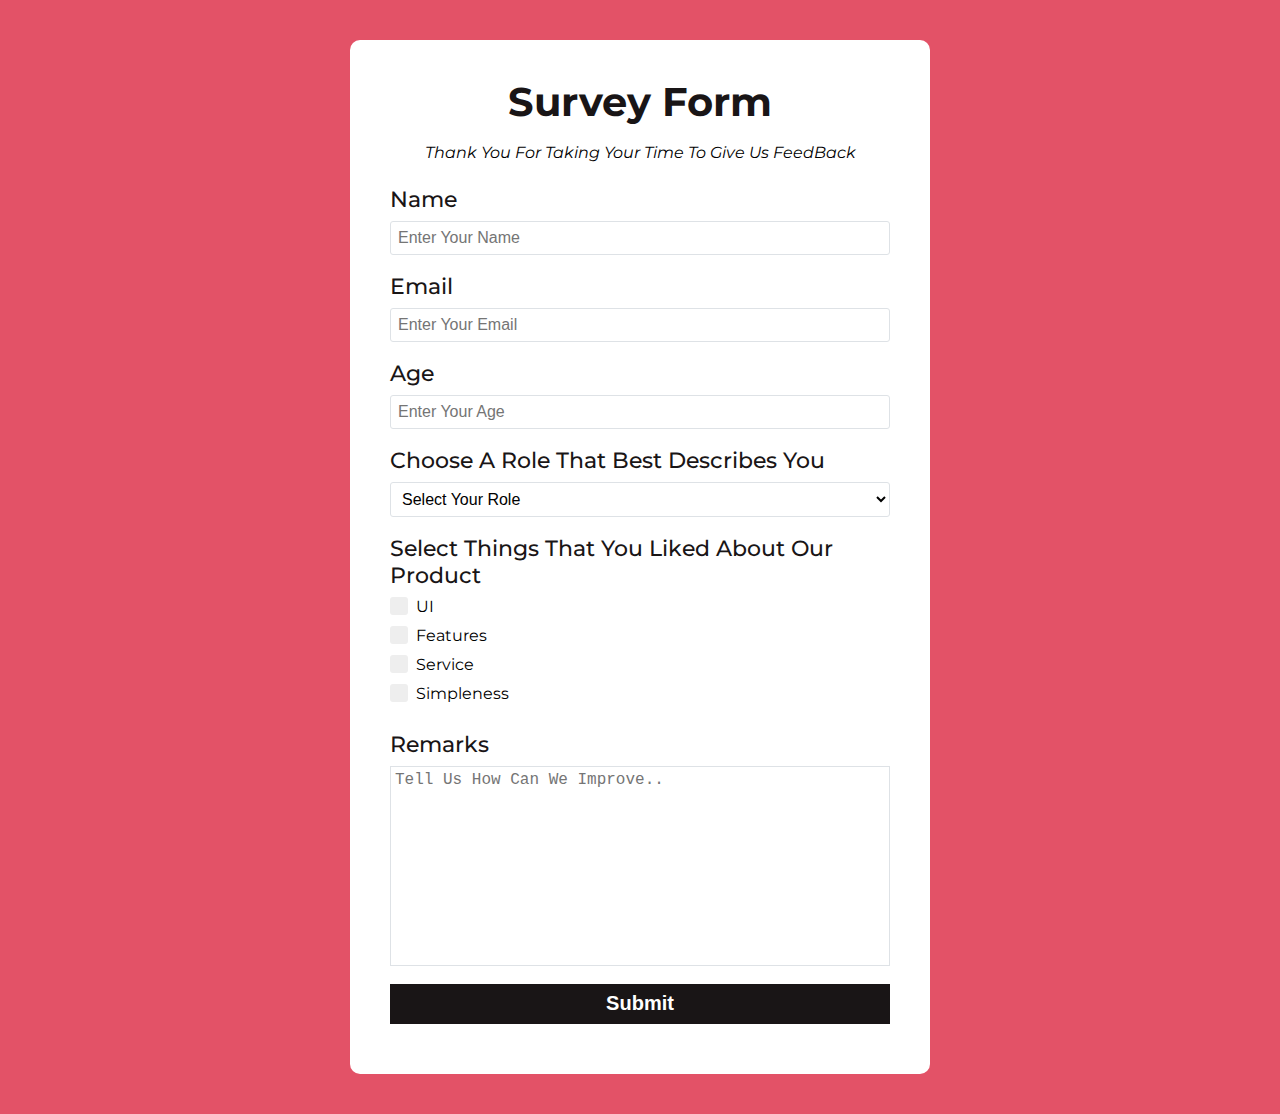
<file: TASK-1/index.html>
<!DOCTYPE html>
<html lang="en">

<head>
    <meta name="viewport" content="width=device-width, initial-scale=1.0">
    <title>Survey Form</title>
    <link rel="stylesheet" href="style.css">
    <link rel="preconnect" href="https://fonts.googleapis.com">
    <link rel="preconnect" href="https://fonts.gstatic.com" crossorigin>
    <link href="https://fonts.googleapis.com/css2?family=Montserrat:ital,wght@0,100;0,200;0,300;0,400;0,500;0,600;0,700;0,800;0,900;1,100;1,200;1,300;1,400;1,500;1,600;1,700;1,800;1,900&display=swap" rel="stylesheet">
</head>

<body>
    <main>
        <header>
            <h1 id="title">Survey Form</h1>
            <p id="description">Thank You For Taking Your Time To Give Us FeedBack</p>
        </header>
        <form id="survey-form">

            <div class="form-group">
                <label for="name" id="name-label">Name</label>
                <input type="text" name="name" id="name" placeholder="Enter Your Name" required>
            </div>
            <div class="form-group">
                <label for="email" id="email-label">Email</label>
                <input type="email" name="email" id="email" placeholder="Enter Your Email" required>
            </div>
            <div class="form-group">
                <label for="age" id="number-label">Age</label>
                <input type="number" name="age" id="number" min="1" max="99" placeholder="Enter Your Age">
            </div>

            <div class="form-group">
                <label for="occupation">Choose A Role That Best Describes You</label>
                <select name="occupation" id="dropdown">
                    <option selected disabled value>Select Your Role</option>
                    <option value="student">Student</option>
                    <option value="full-time-job">Full Time Job</option>
                    <option value="part-time-job">Part Time Job</option>
                    <option value="prefer-to-not-say">Prefer Not To Say</option>
                    <option value="other">Other</option>
                </select>
            </div>


            <div class="form-group">
                <label for="liked">Select Things That You Liked About Our Product</label>
                <div class="checkbox-group">
                    <input type="checkbox" name="liked" id="ui" value="ui"><label for="ui">
                        <svg class="check-mark-svg" xmlns="http://www.w3.org/2000/svg" viewBox="0 0 100 100">
                            <polyline class="check-mark-svg-path" points="25.5,53.5 39.5,67.5 72.5,34.5 " />
                        </svg>
                        <span>UI</span>
                    </label>
                </div>
                <div class="checkbox-group">
                    <input type="checkbox" name="liked" id="features" value="features"><label for="features">
                        <svg class="check-mark-svg" xmlns="http://www.w3.org/2000/svg" viewBox="0 0 100 100">
                            <polyline class="check-mark-svg-path" points="25.5,53.5 39.5,67.5 72.5,34.5 " />
                        </svg>
                        <span>Features</span>
                    </label>
                </div>
                <div class="checkbox-group">
                    <input type="checkbox" name="liked" id="service" value="service"><label for="service">
                        <svg class="check-mark-svg" xmlns="http://www.w3.org/2000/svg" viewBox="0 0 100 100">
                            <polyline class="check-mark-svg-path" points="25.5,53.5 39.5,67.5 72.5,34.5 " />
                        </svg>
                        <span>Service</span>
                    </label>
                </div>
                <div class="checkbox-group">
                    <input type="checkbox" name="liked" id="simpleness" value="simpleness"><label for="simpleness">
                        <svg class="check-mark-svg" xmlns="http://www.w3.org/2000/svg" viewBox="0 0 100 100">
                            <polyline class="check-mark-svg-path" points="25.5,53.5 39.5,67.5 72.5,34.5 " />
                        </svg>

                        <span>Simpleness</span>
                    </label>
                </div>
            </div>

            <div class="form-group">
                <label for="remark">Remarks</label>
                <textarea name="remark" id="remark" placeholder="Tell Us How Can We Improve.."></textarea>
            </div>

            <div class="form-group">
                <button id="submit" type="submit">Submit</button>
            </div>
        </form>
    </main>
</body>

</html>
</file>
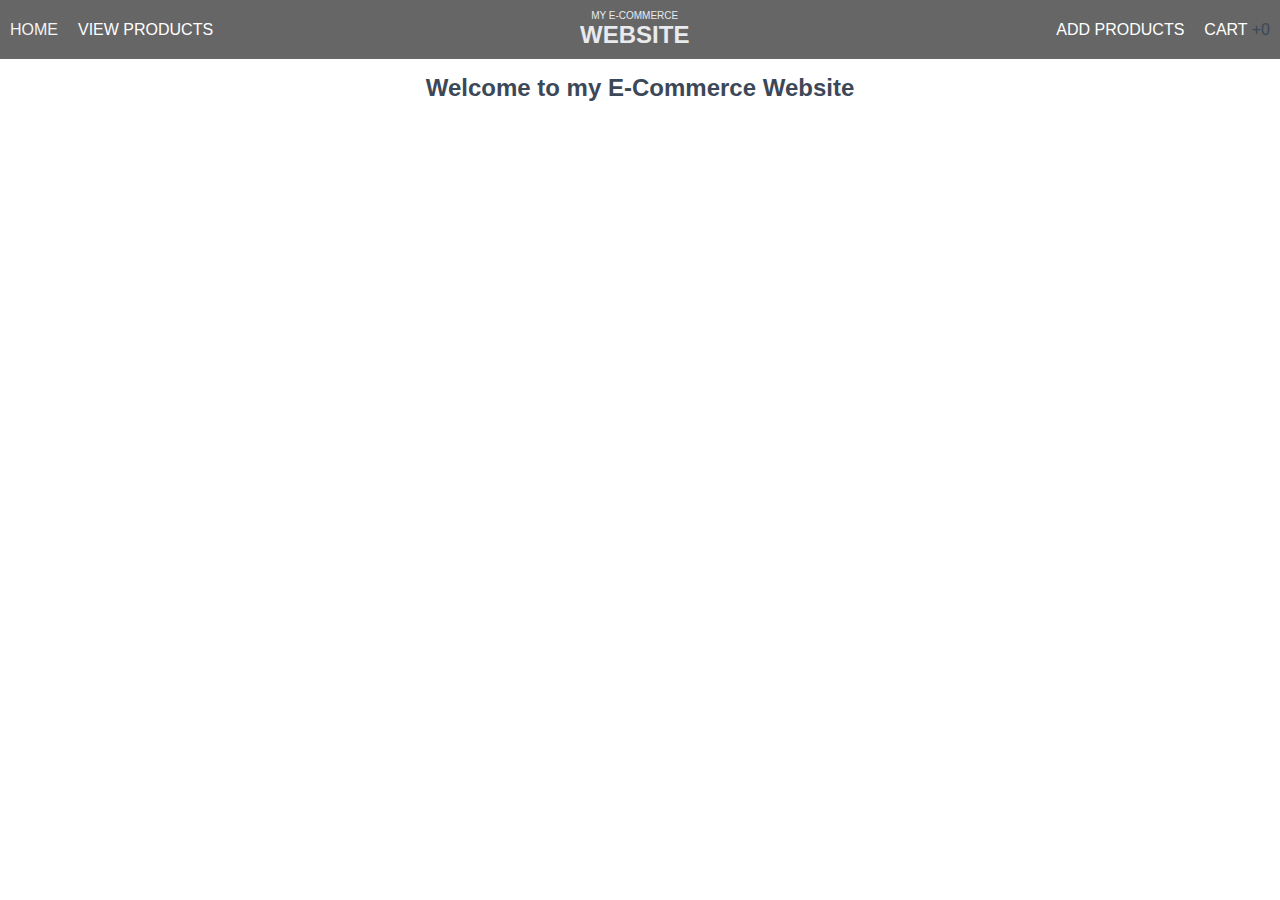
<file: TASK-4/index.html>
<!DOCTYPE html>
<html lang="en">
  <head>
    <meta charset="UTF-8" />
    <meta http-equiv="X-UA-Compatible" content="IE=edge" />
    <meta name="viewport" content="width=device-width, initial-scale=1.0" />
    <title>E-Commerce Website</title>
    <style>
      * {
        margin: 0px;
        padding: 0px;
        box-sizing: border-box;
        font-family: sans-serif;
        cursor: pointer;
      }
      nav {
        display: flex;
        justify-content: space-between;
        align-items: center;
        background: #666;
        font-family: Cambria, Cochin, Georgia, Times, 'Times New Roman', serif;
      }
      nav > div {
        align-items: center;
        display: flex;
        justify-content: space-evenly;
        text-align: center;
      }
      nav > div > p {
        margin: 10px;
        color: white;
      }
      nav > div:nth-child(2) > p {
        font-size: 10px;
        color: #e8eaee;
      }
      nav > div:nth-child(2) > p>span {
        font-size: 24px;
        font-weight: 700;
      }
      p:hover,.active {
        color: #f3f4f6;
      }
      #section-4{
        flex-direction: column;
      }
      #section-2,#section-3,#section-4{
        
          display: none;
      }
      .left{
          display: flex;
          flex-direction: column;
          justify-content: center;
          align-items: center;
          margin: 20vh;
          
      }
      .left input,.left button{
width: 180px;
margin: 10px;
height: 5vh;
      }
      #addedProducts,#cartt {
       display: grid;
grid-template-columns: 1fr 1fr 1fr 1fr;
      }
      .prods,#cartt>div{
        margin: 3vw;
        text-align: center;
        width: 19vw;
        height: 28vw;
      }
      img {
        border: 1px solid #f2f3f5;
        height:19vw;
        width: 100%;
        border-bottom-right-radius:40px ;
        border-top-left-radius:40px ;
      }
      #cart>span{
        color :#3c4858;
      }
      #promocode{
        display: flex;
        justify-content: center;
      }
      .check{
        height: 100vh;
        width: 100vw;
        display: flex;
        justify-content: center;
        align-items: center;
        color: #3c4858;
      }
      footer{
        width: 100vw;
        position: absolute;
        bottom: 0;
        left: 0;
        display: flex;
        justify-content: center;
        align-content: center;
      }
      footer>p{
margin: 5px;
color: #3c4858;
      }
      .content{
        color: #3c4858;
        margin: 5px;
        text-align: center;
      }
      .content>h2{
        margin: 15px;
      }
      .help{
        display: block;
        position: absolute;
        bottom: 40px;
color: #3c4858;
margin: 5px;
      }
      .help span{
        color: black;
        font-weight: 700;
      }
    </style>
  </head>
  <body>
    <div class="container">
      <nav>
        <div>
          <p id="home" onclick="homepage() "class="active">HOME</p>
          <p id="shop"  onclick="showProduct()">VIEW PRODUCTS</p>
        </div>
        <div>
          <p>MY E-COMMERCE <br /><span>WEBSITE</span></p>
        </div>
        <div>
          <p id="product" onclick="pro()" >ADD PRODUCTS</p>
          <p id="cart" onclick="showCart()">CART <span id="sp"></span></p>
        </div>
      </nav>
      <div id="section-1">
        <div class="content">
          <h2>Welcome to my E-Commerce Website</h2>
         
        </div>
         <footer>
    </footer>
      </div>
      <div id="section-2">
        <div id="addedProducts"></div>
      </div>
      <div id="section-3" >
<div class="left">
    <input type="text" placeholder="Name" id="name">
    <input type="number" placeholder="Price" id="price">
    <input type="text" placeholder="Image URL" id="url">
    <button onclick="addProduct()">Add Product</button>
</div>
      </div>
      <div id="section-4">
        <div id="promo">
          <input type="text" id="promocode" placeholder="Promocode (Optional)">
          <button id="checkout" onclick="applyPromo()">Apply Promocode</button>
          <button onclick="checkout()">Checkout<span id="pri"></span></button>
        </div>
        <div id="cartt"></div>
      </div>
   
  </body>
</html>
<script>
  let home = document.getElementById("home");
  let shop = document.getElementById("shop");
  let product = document.getElementById("product");
  let cart = document.getElementById("cart");
  let sec1 = document.getElementById("section-1");
  let sec2 = document.getElementById("section-2");
  let sec3 = document.getElementById("section-3");
  let sec4 = document.getElementById("section-4");
  let c = document.querySelector("#sp");
  let pri = document.getElementById("pri");
  let s = true;
  
  function applyPromo(){
    let promocode = document.getElementById("promocode").value;
console.log(promocode)
    if(promocode=="masai30"&&s){
      pri.innerHTML=`<p style="text-decoration:line-through;display:inline"> Rs.${total_price}</p><p style="display:inline"> Rs.${Math.round(total_price*0.7)}</p> `;
      alert("You got discount of 30% by applying this promocode")
      s= false;
    }else if(promocode=="masai30"){
alert("You have already applied for promocode")
    }else{
      alert("Promocode Invalid")
    }
  }
  let d = JSON.parse(localStorage.getItem("carts"));
 let n=0;
 let count = 0;
 if(d!=null) { 
   count = d.length;
n=d.length
}
  let total_price=0;
  c.textContent=`+${count}`
  for(let i =0;i<n;i++){
    total_price+=Number(d[i].price);
  }
pri.textContent=` Rs.${total_price}`;
  function homepage(){
    home.style.color = "#3c4858"
    shop.style.color = "white"
    product.style.color = "white"
    cart.style.color = "white"
    sec1.style.display="block"
    sec2.style.display="none"
    sec3.style.display="none"
    sec4.style.display="none"
  }
  function sop(){
    shop.style.color = "#3c4858"
    home.style.color = "white"
    product.style.color = "white"
    cart.style.color = "white"
    sec2.style.display="flex"
    sec3.style.display="none"
    sec4.style.display="none"
    sec1.style.display="none"
  }
  function pro(){
   product.style.color = "#3c4858"
    home.style.color = "white"
    shop.style.color = "white"
    cart.style.color = "white"
    sec3.style.display="block"
    sec2.style.display="none"
    sec1.style.display="none"
    sec4.style.display="none"
  }
  function crt(){
     cart.style.color = "#3c4858"
    home.style.color = "white"
    shop.style.color = "white"
    product.style.color = "white"
    sec4.style.display="flex"
    sec2.style.display="none"
    sec3.style.display="none"
    sec1.style.display="none"
  }
  function addProduct() {

    let name = document.getElementById("name").value;
    let price = document.getElementById("price").value;
    let url = document.getElementById("url").value;
    if(name==""||price==""||url==""){
      alert("Something is missing...")
    }else{
    alert("Product is added")
    let products = {
      name: name,
      price: price,
      image: url,
    };
    let arr;
    arr = localStorage.getItem("productsAdded");
    if (arr == null) {
      arr = [];
      
    } else {
      arr = JSON.parse(arr);
    }
    arr.push(products);
    localStorage.setItem("productsAdded", JSON.stringify(arr));
  }
}
function showProduct() {
  sop();
    let data = JSON.parse(localStorage.getItem("productsAdded"));
    let cont = document.getElementById("addedProducts");
    cont.innerHTML = null;

    data.forEach(function (el) {
      var div = document.createElement("div");
      div.setAttribute("class","prods")
      var name = document.createElement("p");
      name.textContent = `Name: ${el.name}`;
      var price = document.createElement("p");
      price.textContent = `Price: Rs.${el.price}`;
      var img = document.createElement("img");
      img.src = `${el.image}`;
      let btn = document.createElement("button");
      btn.textContent = "Add to Cart";
      btn.onclick = function () {
        car(el);
      };
      div.append(img, name, price, btn);
      cont.append(div);
    });
  }
  function car(el) {
    let ar;
    let v =true;
    ar = localStorage.getItem("carts");
    if (ar == null) {
      ar = [];
    } else {
      ar = JSON.parse(ar);
    }
    for(let i =0;i<ar.length;i++){
      if(ar[i].name==el.name&&ar[i].price==el.price&&ar[i].image==el.image){
        v = false;
      }
    }
    if(v){
      count +=1;
      c.textContent=`+${count}`
      ar.push(el);
      total_price+=Number(el.price);
      pri.textContent=` Rs.${total_price}`;
      localStorage.setItem("carts", JSON.stringify(ar));
      alert("Product added to cart");
    }else{
      alert("Product already in cart");
    }
    
  }
  function showCart() {
    crt();
    let data = JSON.parse(localStorage.getItem("carts"));
    let cont = document.getElementById("cartt");
    cont.innerHTML = null;

    data.forEach(function (el) {
      var div = document.createElement("div");
      var name = document.createElement("p");
      name.textContent = `Name: ${el.name}`;
      var rating = document.createElement("p");
      rating.textContent = `Price: Rs.${el.price}`;
      var img = document.createElement("img");
      img.src = `${el.image}`;
     
      div.append(img, name, rating);
      cont.append(div);
    });
    
  }
  function checkout(){
    let co = document.createElement("div");
    co.setAttribute("class","check");
    co.innerHTML="<h1>Thank you for purchasing</h1>";
    document.body.innerHTML = ``;
    document.body.append(co);
  }
</script>
</file>
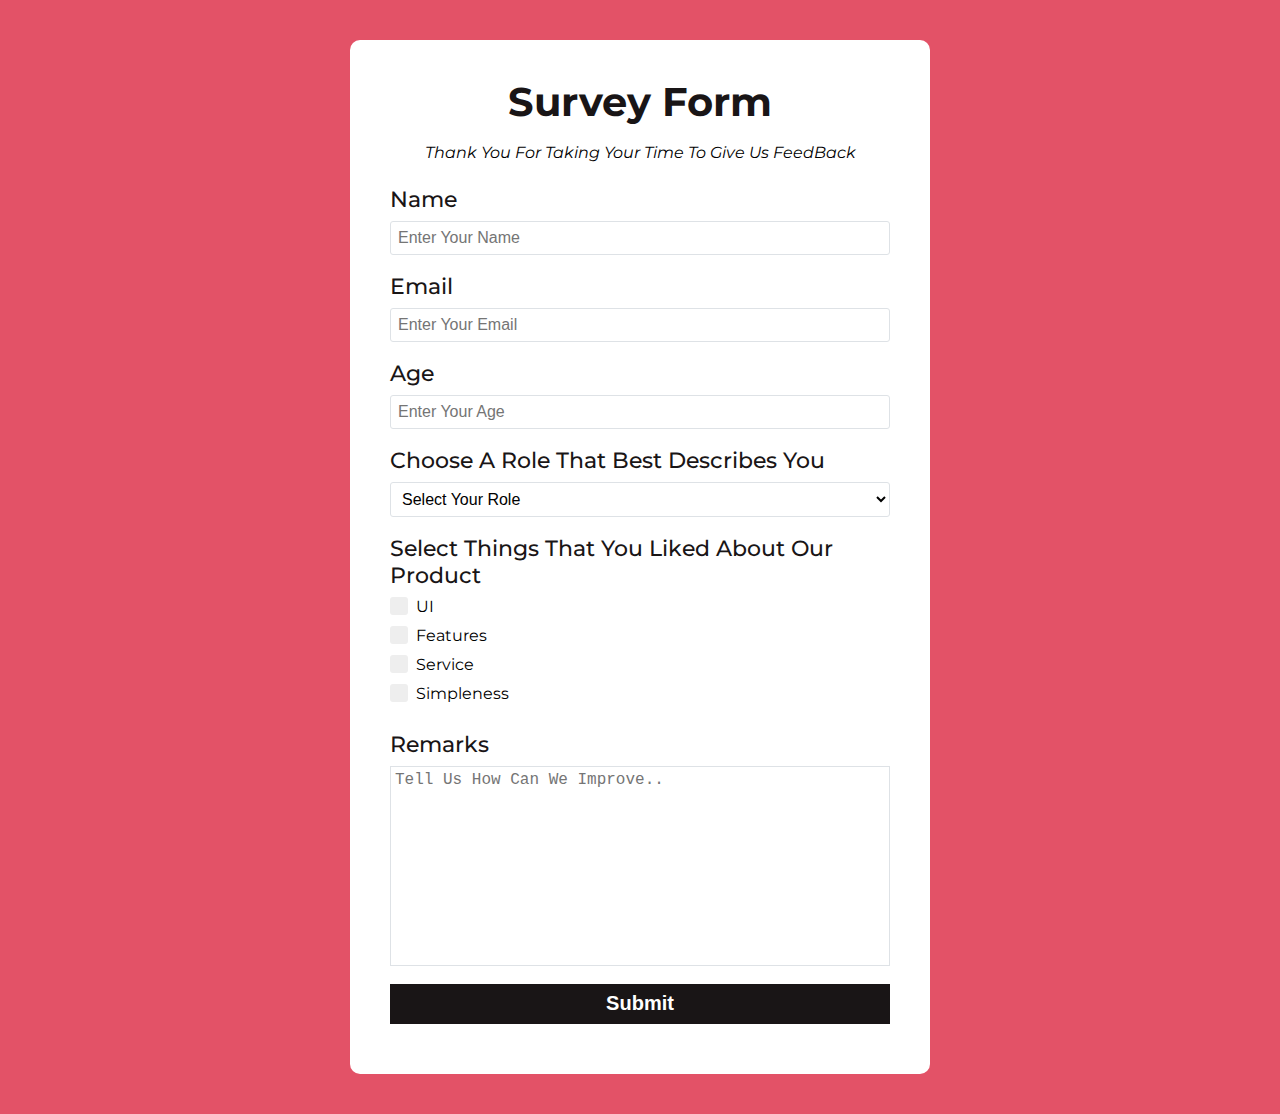
<file: TASK-2/index1.html>
<!DOCTYPE html>
<html lang="en">

<head>
    <meta name="viewport" content="width=device-width, initial-scale=1.0">
    <title>Survey Form</title>
    <link rel="stylesheet" href="style1.css">
    <link rel="preconnect" href="https://fonts.googleapis.com">
    <link rel="preconnect" href="https://fonts.gstatic.com" crossorigin>
    <link href="https://fonts.googleapis.com/css2?family=Montserrat:ital,wght@0,100;0,200;0,300;0,400;0,500;0,600;0,700;0,800;0,900;1,100;1,200;1,300;1,400;1,500;1,600;1,700;1,800;1,900&display=swap" rel="stylesheet">
</head>

<body>
    <main>
        <header>
            <h1 id="title">Survey Form</h1>
            <p id="description">Thank You For Taking Your Time To Give Us FeedBack</p>
        </header>
        <form id="survey-form">

            <div class="form-group">
                <label for="name" id="name-label">Name</label>
                <input type="text" name="name" id="name" placeholder="Enter Your Name" required>
            </div>
            <div class="form-group">
                <label for="email" id="email-label">Email</label>
                <input type="email" name="email" id="email" placeholder="Enter Your Email" required>
            </div>
            <div class="form-group">
                <label for="age" id="number-label">Age</label>
                <input type="number" name="age" id="number" min="1" max="99" placeholder="Enter Your Age">
            </div>

            <div class="form-group">
                <label for="occupation">Choose A Role That Best Describes You</label>
                <select name="occupation" id="dropdown">
                    <option selected disabled value>Select Your Role</option>
                    <option value="student">Student</option>
                    <option value="full-time-job">Full Time Job</option>
                    <option value="part-time-job">Part Time Job</option>
                    <option value="prefer-to-not-say">Prefer Not To Say</option>
                    <option value="other">Other</option>
                </select>
            </div>


            <div class="form-group">
                <label for="liked">Select Things That You Liked About Our Product</label>
                <div class="checkbox-group">
                    <input type="checkbox" name="liked" id="ui" value="ui"><label for="ui">
                        <svg class="check-mark-svg" xmlns="http://www.w3.org/2000/svg" viewBox="0 0 100 100">
                            <polyline class="check-mark-svg-path" points="25.5,53.5 39.5,67.5 72.5,34.5 " />
                        </svg>
                        <span>UI</span>
                    </label>
                </div>
                <div class="checkbox-group">
                    <input type="checkbox" name="liked" id="features" value="features"><label for="features">
                        <svg class="check-mark-svg" xmlns="http://www.w3.org/2000/svg" viewBox="0 0 100 100">
                            <polyline class="check-mark-svg-path" points="25.5,53.5 39.5,67.5 72.5,34.5 " />
                        </svg>
                        <span>Features</span>
                    </label>
                </div>
                <div class="checkbox-group">
                    <input type="checkbox" name="liked" id="service" value="service"><label for="service">
                        <svg class="check-mark-svg" xmlns="http://www.w3.org/2000/svg" viewBox="0 0 100 100">
                            <polyline class="check-mark-svg-path" points="25.5,53.5 39.5,67.5 72.5,34.5 " />
                        </svg>
                        <span>Service</span>
                    </label>
                </div>
                <div class="checkbox-group">
                    <input type="checkbox" name="liked" id="simpleness" value="simpleness"><label for="simpleness">
                        <svg class="check-mark-svg" xmlns="http://www.w3.org/2000/svg" viewBox="0 0 100 100">
                            <polyline class="check-mark-svg-path" points="25.5,53.5 39.5,67.5 72.5,34.5 " />
                        </svg>

                        <span>Simpleness</span>
                    </label>
                </div>
            </div>

            <div class="form-group">
                <label for="remark">Remarks</label>
                <textarea name="remark" id="remark" placeholder="Tell Us How Can We Improve.."></textarea>
            </div>

            <div class="form-group">
                <button id="submit" type="submit">Submit</button>
            </div>
        </form>
    </main>
</body>

</html>
</file>
<file: TASK-1/style.css>
body {
    margin: 40px 0 40px 0;
    padding: 0;
    border: none;
    outline: none;
    background-color: #e35267;
    box-shadow: none;
    font-family: 'Montserrat', -apple-system, BlinkMacSystemFont, 'Segoe UI', 'Roboto', 'Helvetica Neue', Arial, sans-serif;
}

main {
    background-color: white;
    padding: 10px 40px 40px 40px;
    display: block;
    text-align: left;
    max-width: 500px;
    margin: auto;
    border-radius: 10px;
}

header {
    text-align: center;
}

h1 {
    font-size: 40px;
    color: #191516;
    font-weight: bold;
}

form {
    display: flex;
    flex-direction: column;
    font-size: 22px;
}

#name, #email, #number, #dropdown {
    outline: none;
    width: 100%;
    padding: 7px;
    font-size: 16px;
    border: 1px solid #dee2e6;
    border-radius: 3px;
    background-color: white;
    box-sizing: border-box;
}

#dropdown, option {
    outline: none;
}

select {
    padding: 7px;
}

textarea {
    display: block;
}

.form-group {
    padding: 8px 0;
    margin-bottom: 2px;
}

.form-group>label {
    margin-bottom: 8px;
    color: #191516;
    display: block;
    font-weight: 500;
}

[type="checkbox"]+label>span, [type="radio"]+label {
    font-size: 16px;
}

[type="checkbox"], [type="radio"] {
    margin: 0 8px 0 0;
    box-sizing: border-box;
    min-width: 18px;
    min-height: 18px;
}


[type="checkbox"] , [type="radio"] {
    opacity: 0;
    pointer-events: none;
}


.radio-group, .checkbox-group {
    display: flex;
    flex-direction: row;
    margin-bottom: 10px;
    position: relative;
}

[type="radio"]+label {
    margin: 0 5px 0 0;
    font-size: 16px;
    position: relative;
    cursor: pointer;
}

[type="checkbox"]+label {
    margin: 0 5px 0 0;
    font-size: 16px;
    position: relative;
    cursor: pointer;
}


[type="checkbox"]+label::before {
    content: '';
    min-width: 18px;
    min-height: 18px;
    position: absolute;
    left: -26px;
    border-radius: 3px;
    /* top: 5px; */
    background-color: #eee;
    transition: all 0.4s;
}


[type="checkbox"]+label svg {
    position: absolute;
    width: 28px;
    left: -31px;
    top: -5px;
}

[type="checkbox"]+label svg polyline {
    stroke: white;
    stroke-width: 8;
    fill: none;
    stroke-dasharray: 70;
    stroke-dashoffset: 70;
    transition: stroke-dashoffset 0.4s;
}


[type="checkbox"]:checked+label::before {
    background-color: #191516;
}

[type="checkbox"]:checked+label svg polyline {
    stroke-dashoffset: 0;
}

textarea {
    width: 100%;
    box-sizing: border-box;
    height: 200px;
    resize: none;
    padding: 4px;
    font-size: 16px;
    border: 1px solid #dee2e6;
}

button {
    width: 100%;
    display: block;
    height: 40px;
    background-color: #191516;
    border: none;
    font-weight: bold;
    font-size: 20px;
    color: white;
    box-sizing: border-box;
}

#description {
    text-align: center;
    font-style: italic;
    margin-top: -10px;
}

/* custom circle for radio button*/
[type="radio"]+label::before {
    content: '';
    position: absolute;
    border-radius: 50%;
    background-color: #eee;
    left: -27px;
    top: -1px;
    width: 20px;
    height: 20px;
    transition: all 0.4s;
}

/* fill circle with inset shadow when it is selected*/
[type="radio"]:checked+label::before {
    box-shadow: inset 0 0 0 6px #191516;
}


@media (max-width: 540px) {
 main {
        max-width: 380px;
    }
}
@media (max-width: 460px) {
    main {
        max-width: 280px;
    }
    h1 {
        font-size: 32px;
    }
    #description {
        font-size: 15px;
    }
    form {
        font-size: 18px;
    }
    #name, #email, #number, #dropdown, textarea {
        font-size: 15px;
    }
    [type="radio"]+label, [type="checkbox"]+label>span {
        font-size: 15px;
    }
}

@media (max-width: 375px) {
 main {
        max-width: 260px;
        padding: 10px 30px 30px 40px;
    }
    h1 {
        font-size: 28px;
    }
    #description {
        font-size: 12px;
    }
    form {
        font-size: 15px;
    }
    #name, #email, #number, #dropdown, textarea {
        font-size: 12px;
    }
    [type="radio"]+label, [type="checkbox"]+label>span {
        font-size: 12px;
    }
    button {
        font-size: 18px;
    }
}

@media (max-width: 320px) {
 main {
        max-width: 220px;
    }
}

@media (max-width: 280px) {
 main {
        max-width: 180px;
    }
}
</file>
<file: TASK-2/style1.css>
body {
    margin: 40px 0 40px 0;
    padding: 0;
    border: none;
    outline: none;
    background-color: #e35267;
    box-shadow: none;
    font-family: 'Montserrat', -apple-system, BlinkMacSystemFont, 'Segoe UI', 'Roboto', 'Helvetica Neue', Arial, sans-serif;
}

main {
    background-color: white;
    padding: 10px 40px 40px 40px;
    display: block;
    text-align: left;
    max-width: 500px;
    margin: auto;
    border-radius: 10px;
}

header {
    text-align: center;
}

h1 {
    font-size: 40px;
    color: #191516;
    font-weight: bold;
}

form {
    display: flex;
    flex-direction: column;
    font-size: 22px;
}

#name, #email, #number, #dropdown {
    outline: none;
    width: 100%;
    padding: 7px;
    font-size: 16px;
    border: 1px solid #dee2e6;
    border-radius: 3px;
    background-color: white;
    box-sizing: border-box;
}

#dropdown, option {
    outline: none;
}

select {
    padding: 7px;
}

textarea {
    display: block;
}

.form-group {
    padding: 8px 0;
    margin-bottom: 2px;
}

.form-group>label {
    margin-bottom: 8px;
    color: #191516;
    display: block;
    font-weight: 500;
}

[type="checkbox"]+label>span, [type="radio"]+label {
    font-size: 16px;
}

[type="checkbox"], [type="radio"] {
    margin: 0 8px 0 0;
    box-sizing: border-box;
    min-width: 18px;
    min-height: 18px;
}


[type="checkbox"] , [type="radio"] {
    opacity: 0;
    pointer-events: none;
}


.radio-group, .checkbox-group {
    display: flex;
    flex-direction: row;
    margin-bottom: 10px;
    position: relative;
}

[type="radio"]+label {
    margin: 0 5px 0 0;
    font-size: 16px;
    position: relative;
    cursor: pointer;
}

[type="checkbox"]+label {
    margin: 0 5px 0 0;
    font-size: 16px;
    position: relative;
    cursor: pointer;
}


[type="checkbox"]+label::before {
    content: '';
    min-width: 18px;
    min-height: 18px;
    position: absolute;
    left: -26px;
    border-radius: 3px;
    /* top: 5px; */
    background-color: #eee;
    transition: all 0.4s;
}


[type="checkbox"]+label svg {
    position: absolute;
    width: 28px;
    left: -31px;
    top: -5px;
}

[type="checkbox"]+label svg polyline {
    stroke: white;
    stroke-width: 8;
    fill: none;
    stroke-dasharray: 70;
    stroke-dashoffset: 70;
    transition: stroke-dashoffset 0.4s;
}


[type="checkbox"]:checked+label::before {
    background-color: #191516;
}

[type="checkbox"]:checked+label svg polyline {
    stroke-dashoffset: 0;
}

textarea {
    width: 100%;
    box-sizing: border-box;
    height: 200px;
    resize: none;
    padding: 4px;
    font-size: 16px;
    border: 1px solid #dee2e6;
}

button {
    width: 100%;
    display: block;
    height: 40px;
    background-color: #191516;
    border: none;
    font-weight: bold;
    font-size: 20px;
    color: white;
    box-sizing: border-box;
}

#description {
    text-align: center;
    font-style: italic;
    margin-top: -10px;
}

/* custom circle for radio button*/
[type="radio"]+label::before {
    content: '';
    position: absolute;
    border-radius: 50%;
    background-color: #eee;
    left: -27px;
    top: -1px;
    width: 20px;
    height: 20px;
    transition: all 0.4s;
}

/* fill circle with inset shadow when it is selected*/
[type="radio"]:checked+label::before {
    box-shadow: inset 0 0 0 6px #191516;
}


@media (max-width: 540px) {
 main {
        max-width: 380px;
    }
}
@media (max-width: 460px) {
    main {
        max-width: 280px;
    }
    h1 {
        font-size: 32px;
    }
    #description {
        font-size: 15px;
    }
    form {
        font-size: 18px;
    }
    #name, #email, #number, #dropdown, textarea {
        font-size: 15px;
    }
    [type="radio"]+label, [type="checkbox"]+label>span {
        font-size: 15px;
    }
}

@media (max-width: 375px) {
 main {
        max-width: 260px;
        padding: 10px 30px 30px 40px;
    }
    h1 {
        font-size: 28px;
    }
    #description {
        font-size: 12px;
    }
    form {
        font-size: 15px;
    }
    #name, #email, #number, #dropdown, textarea {
        font-size: 12px;
    }
    [type="radio"]+label, [type="checkbox"]+label>span {
        font-size: 12px;
    }
    button {
        font-size: 18px;
    }
}

@media (max-width: 320px) {
 main {
        max-width: 220px;
    }
}

@media (max-width: 280px) {
 main {
        max-width: 180px;
    }
}
</file>
